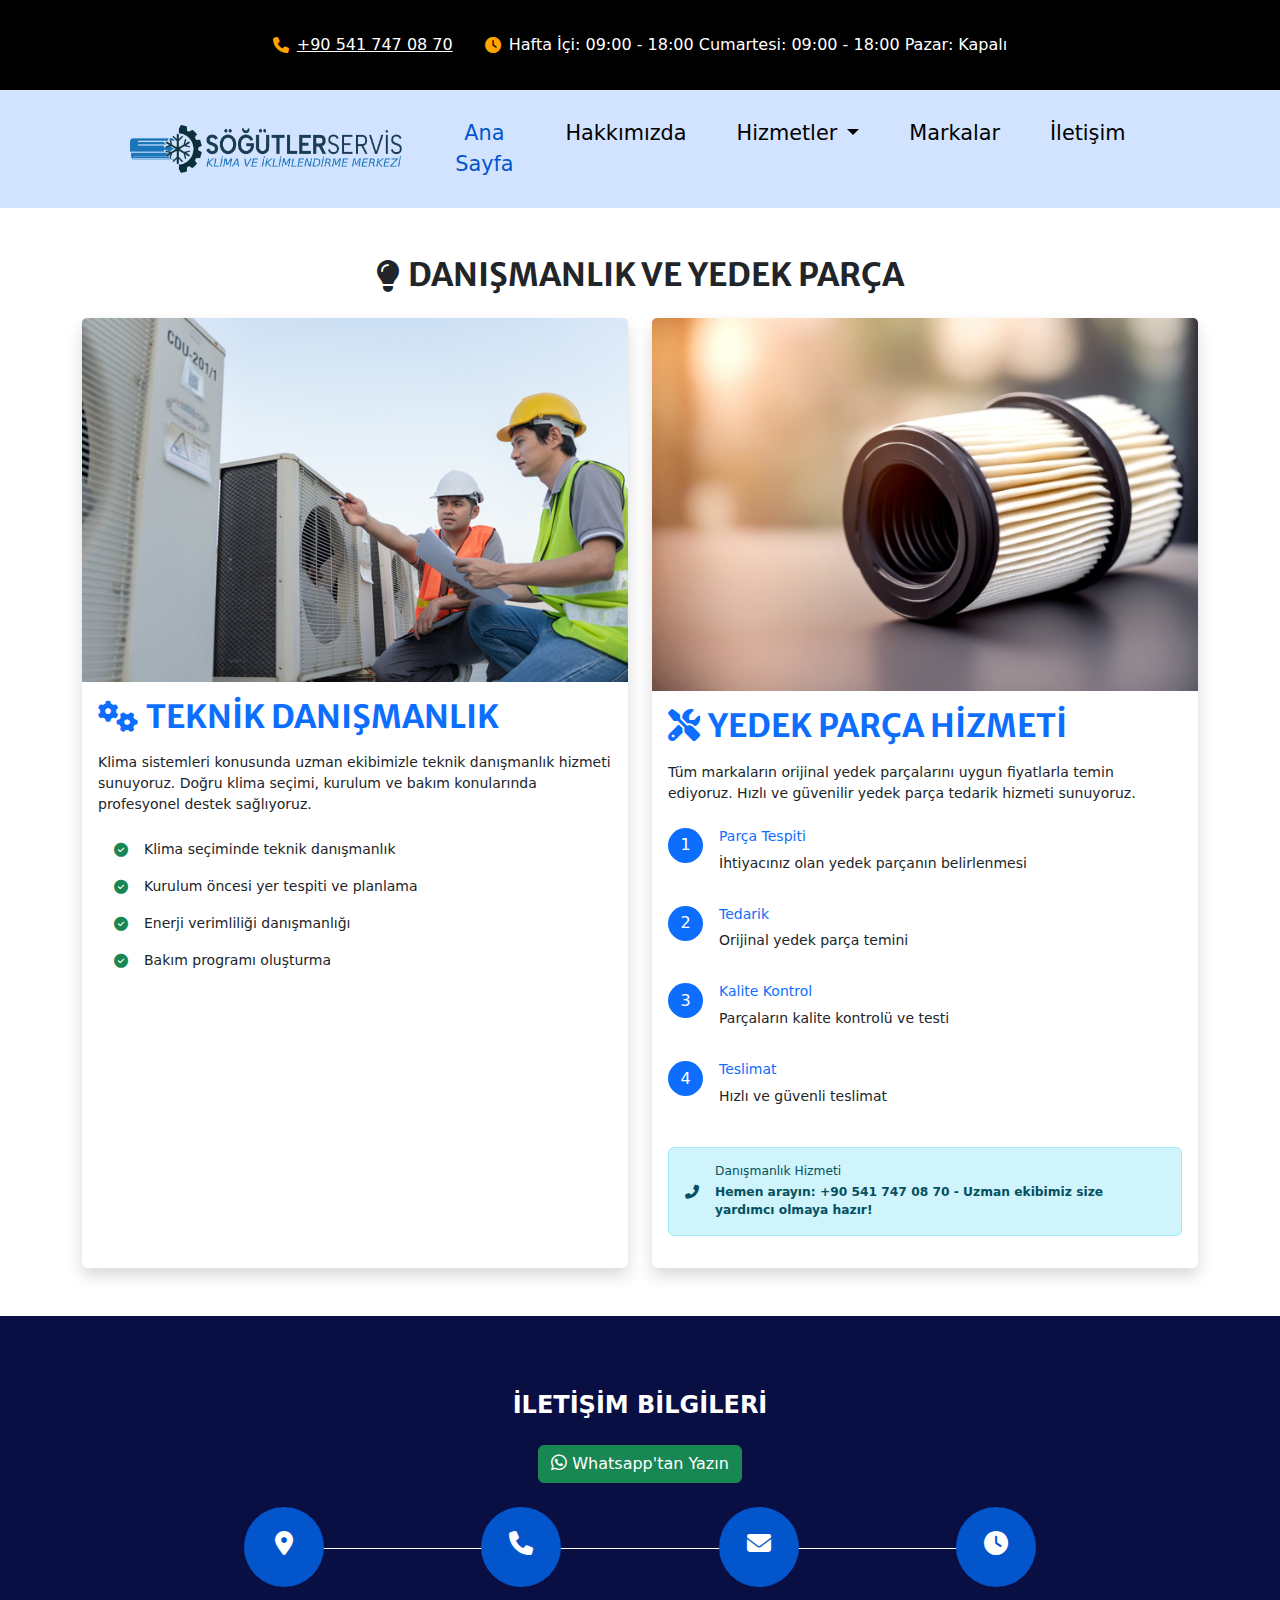
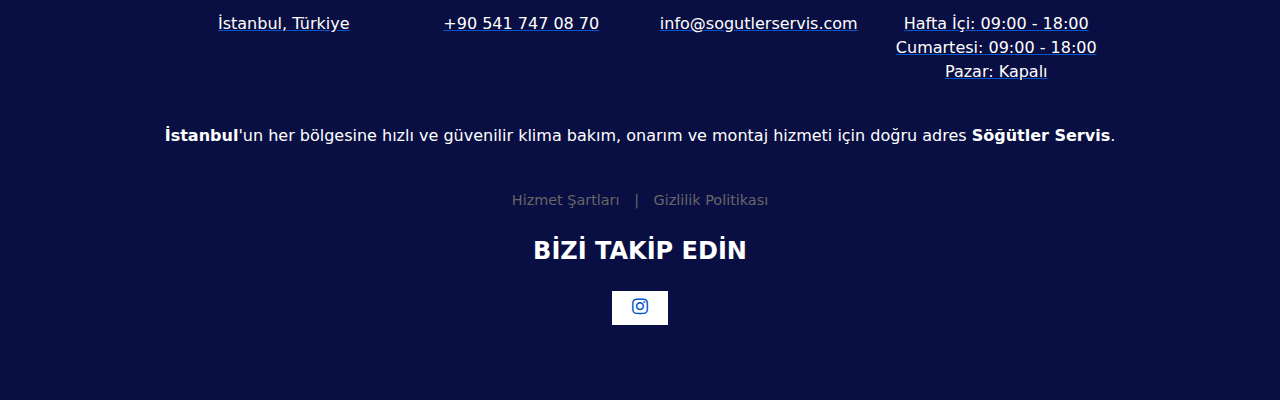
<file: danismanlik.html>
<!DOCTYPE html>
<html lang="tr">
<head>
    <!-- Basic -->
    <meta charset="utf-8" />
    <meta http-equiv="X-UA-Compatible" content="IE=edge" />
    <!-- Mobile Metas -->
    <meta name="viewport" content="width=device-width, initial-scale=1, shrink-to-fit=no" />
    <!-- Site Metas -->
    <meta name="keywords" content="istanbul klima danışmanlık, bahçelievler klima danışmanlık, klima seçimi, klima kullanımı, klima bakım danışmanlığı" />
    <meta name="description" content="İstanbul Bahçelievler'de klima seçimi, kullanımı ve bakımı konusunda uzman danışmanlık hizmeti. Profesyonel çözümler için bize ulaşın." />
    <meta name="author" content="Söğütler Klima" />

    <title>İstanbul Klima Danışmanlık | Bahçelievler Klima Uzmanı | Söğütler Klima</title>
    <link rel="icon" href="images/favicon.ico" type="image/x-icon">
    
    <!-- slider stylesheet -->
    <link rel="stylesheet" type="text/css" href="https://cdnjs.cloudflare.com/ajax/libs/OwlCarousel2/2.3.4/assets/owl.carousel.min.css" />
    <!-- bootstrap core css -->
    <link rel="stylesheet" type="text/css" href="../css/bootstrap.css" />
    <!-- font awesome style -->
    <link rel="stylesheet" type="text/css" href="../css/all.min.css" />

    <!-- Custom styles for this template -->
    <link href="../css/style.css" rel="stylesheet" />
    <!-- responsive style -->
    <link href="../css/responsive.css" rel="stylesheet" />
    <!-- Bootstrap 5 CSS -->
    <link href="https://cdn.jsdelivr.net/npm/bootstrap@5.3.0/dist/css/bootstrap.min.css" rel="stylesheet">
    <!-- Font Awesome -->
    <link rel="stylesheet" href="https://cdnjs.cloudflare.com/ajax/libs/font-awesome/6.4.0/css/all.min.css" />
</head>
<body>
    <div class="hero_area">
        <!-- header-nav section -->
        <div id="header-nav-placeholder"></div>
        <!-- end header-nav section -->
    </div>

    <!-- service section -->
    <div class="container my-5">
        <div class="heading_container heading_center">
            <h2 class="d-flex align-items-center justify-content-center">
                <i class="fas fa-lightbulb me-2"></i> Danışmanlık ve Yedek Parça
            </h2>
        </div>
        <div class="row g-4">
            <!-- Teknik Danışmanlık Card -->
            <div class="col-lg-6">
                <div class="card h-100 border-0 shadow">
                    <img src="../images/small-engineers-team-use-tablet-check-air-condition-systems-on-site-contractor-and-inspector-inspection-construc.jpg" class="card-img-top" alt="Teknik Danışmanlık">
                    <div class="card-body">
                        <h2 class="card-title text-primary mb-3 display-10 fw-bold">
                            <i class="fas fa-cogs me-2"></i>TEKNİK DANIŞMANLIK
                        </h2>
                        
                        <p class="card-text small">
                            Klima sistemleri konusunda uzman ekibimizle teknik danışmanlık hizmeti sunuyoruz. Doğru klima seçimi, kurulum ve bakım konularında profesyonel destek sağlıyoruz.
                        </p>
                        
                        <div class="list-group list-group-flush">
                            <div class="list-group-item d-flex align-items-center small">
                                <i class="fas fa-check-circle text-success me-3"></i>
                                <span>Klima seçiminde teknik danışmanlık</span>
                            </div>
                            <div class="list-group-item d-flex align-items-center small">
                                <i class="fas fa-check-circle text-success me-3"></i>
                                <span>Kurulum öncesi yer tespiti ve planlama</span>
                            </div>
                            <div class="list-group-item d-flex align-items-center small">
                                <i class="fas fa-check-circle text-success me-3"></i>
                                <span>Enerji verimliliği danışmanlığı</span>
                            </div>
                            <div class="list-group-item d-flex align-items-center small">
                                <i class="fas fa-check-circle text-success me-3"></i>
                                <span>Bakım programı oluşturma</span>
                            </div>
                        </div>
                    </div>
                </div>
            </div>

            <!-- Yedek Parça Hizmeti Card -->
            <div class="col-lg-6">
                <div class="card h-100 border-0 shadow">
                    <img src="../images/small-home-air-filter-replace-house-heater-conditioning-furnace-hand-maintenance-disposable.jpeg" class="card-img-top" alt="Yedek Parça">
                    <div class="card-body">
                        <h2 class="card-title text-primary mb-3 display-10 fw-bold">
                            <i class="fas fa-tools me-2"></i>YEDEK PARÇA HİZMETİ
                        </h2>
                        
                        <p class="card-text small">
                            Tüm markaların orijinal yedek parçalarını uygun fiyatlarla temin ediyoruz. Hızlı ve güvenilir yedek parça tedarik hizmeti sunuyoruz.
                        </p>
                        
                        <div class="timeline mt-4">
                            <!-- Timeline Item 1 -->
                            <div class="d-flex mb-3">
                                <div class="flex-shrink-0 bg-primary text-white rounded-circle d-flex align-items-center justify-content-center" style="width: 35px; height: 35px;">
                                    1
                                </div>
                                <div class="flex-grow-1 ms-3">
                                    <h5 class="mt-0 text-primary small">Parça Tespiti</h5>
                                    <p class="small">İhtiyacınız olan yedek parçanın belirlenmesi</p>
                                </div>
                            </div>
                            
                            <!-- Timeline Item 2 -->
                            <div class="d-flex mb-3">
                                <div class="flex-shrink-0 bg-primary text-white rounded-circle d-flex align-items-center justify-content-center" style="width: 35px; height: 35px;">
                                    2
                                </div>
                                <div class="flex-grow-1 ms-3">
                                    <h5 class="mt-0 text-primary small">Tedarik</h5>
                                    <p class="small">Orijinal yedek parça temini</p>
                                </div>
                            </div>
                            
                            <!-- Timeline Item 3 -->
                            <div class="d-flex mb-3">
                                <div class="flex-shrink-0 bg-primary text-white rounded-circle d-flex align-items-center justify-content-center" style="width: 35px; height: 35px;">
                                    3
                                </div>
                                <div class="flex-grow-1 ms-3">
                                    <h5 class="mt-0 text-primary small">Kalite Kontrol</h5>
                                    <p class="small">Parçaların kalite kontrolü ve testi</p>
                                </div>
                            </div>
                            
                            <!-- Timeline Item 4 -->
                            <div class="d-flex">
                                <div class="flex-shrink-0 bg-primary text-white rounded-circle d-flex align-items-center justify-content-center" style="width: 35px; height: 35px;">
                                    4
                                </div>
                                <div class="flex-grow-1 ms-3">
                                    <h5 class="mt-0 text-primary small">Teslimat</h5>
                                    <p class="small">Hızlı ve güvenli teslimat</p>
                                </div>
                            </div>
                        </div>
                        
                        <!-- Contact Box -->
                        <div class="alert alert-info mt-4 d-flex align-items-center small">
                            <i class="fas fa-phone-alt me-3"></i>
                            <div>
                                <h5 class="alert-heading mb-1 small">Danışmanlık Hizmeti</h5>
                                <p class="mb-0 fw-bold small">Hemen arayın: +90 541 747 08 70 - Uzman ekibimiz size yardımcı olmaya hazır!</p>
                            </div>
                        </div>
                    </div>
                </div>
            </div>
        </div>
    </div>

    <!-- Bootstrap 5 JS Bundle with Popper -->
    <script src="https://cdn.jsdelivr.net/npm/bootstrap@5.3.0/dist/js/bootstrap.bundle.min.js"></script>

    <!-- footer section -->
    <div id="footer-placeholder"></div>
    <!-- end footer section -->

    <script src="../js/jquery-3.4.1.min.js"></script>
    <script src="../js/bootstrap.js"></script>
    <script src="https://cdnjs.cloudflare.com/ajax/libs/OwlCarousel2/2.3.4/owl.carousel.min.js"></script>
    <script src="../js/custom.js"></script>
    <script>
        $(function(){
            $("#header-nav-placeholder").load("../includes/header-nav.html");
            $("#footer-placeholder").load("../includes/footer.html");
        });
    </script>
</body>
</html>
</file>
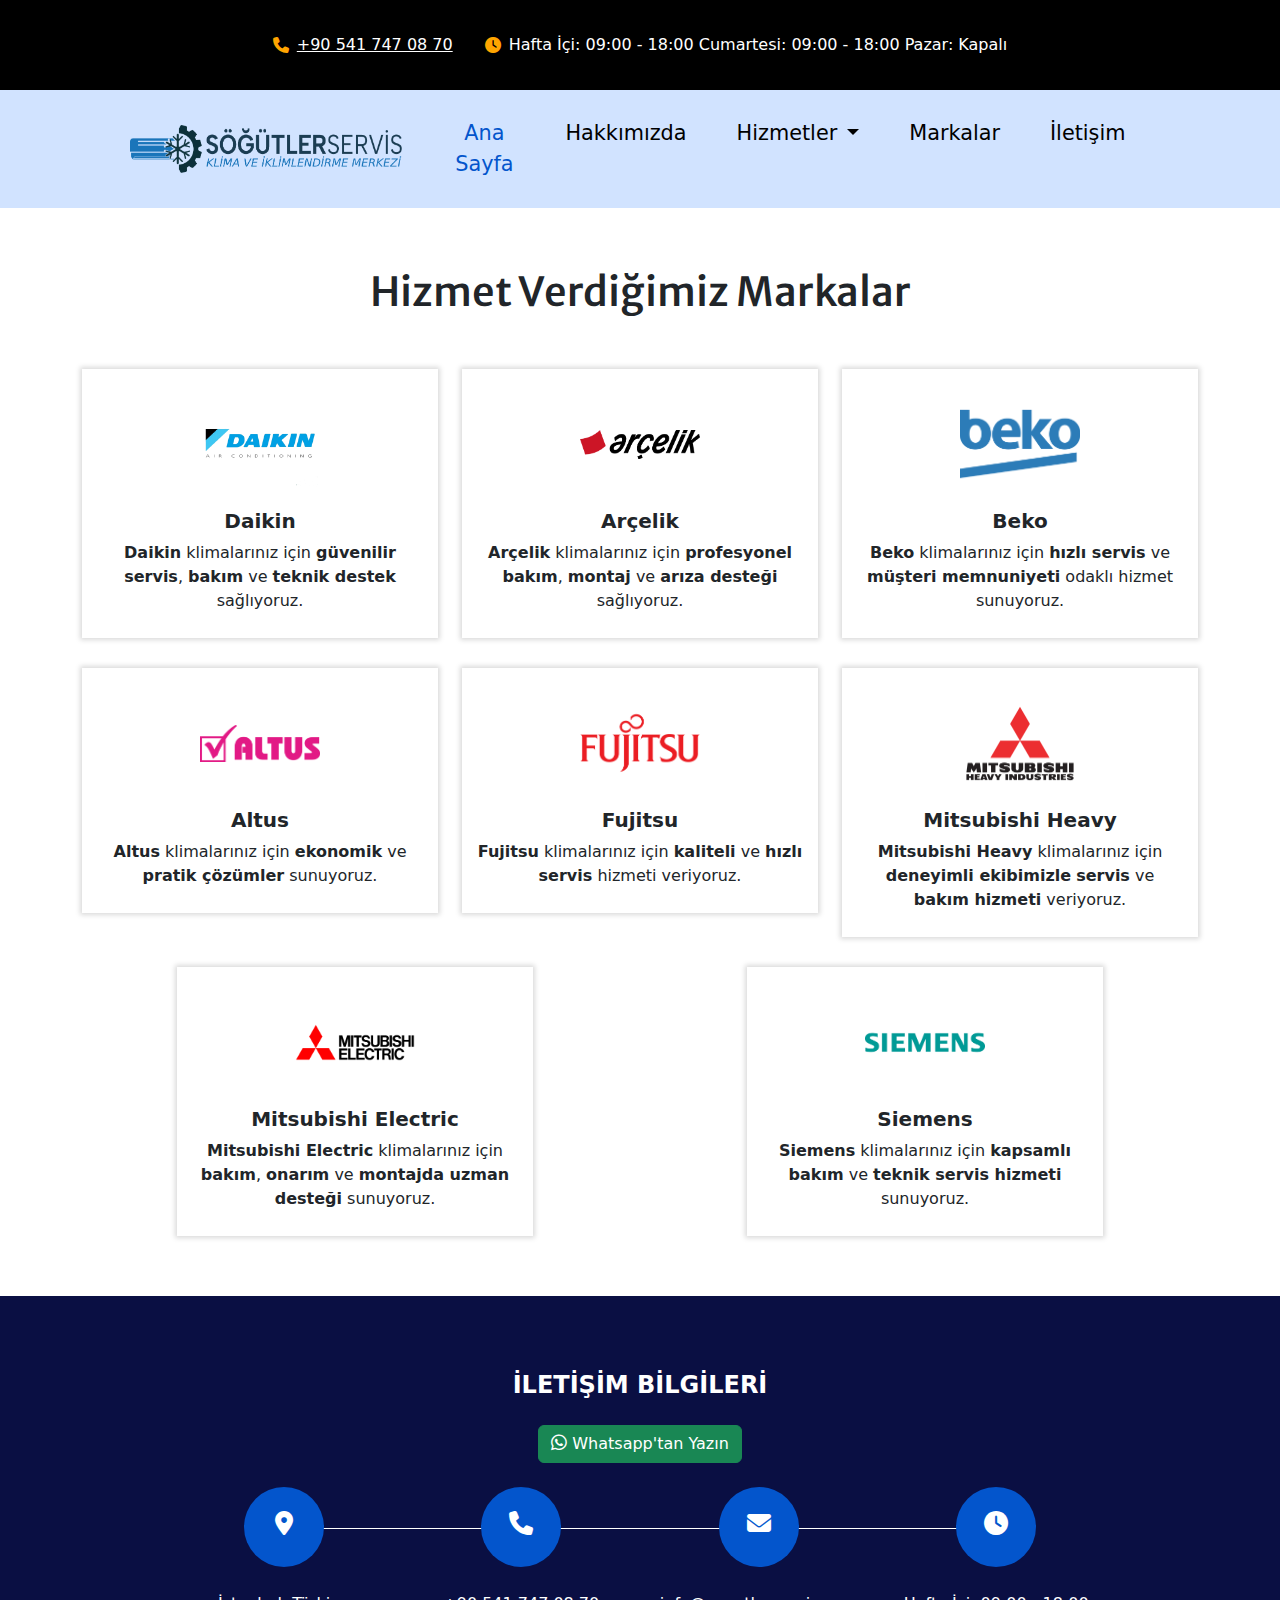
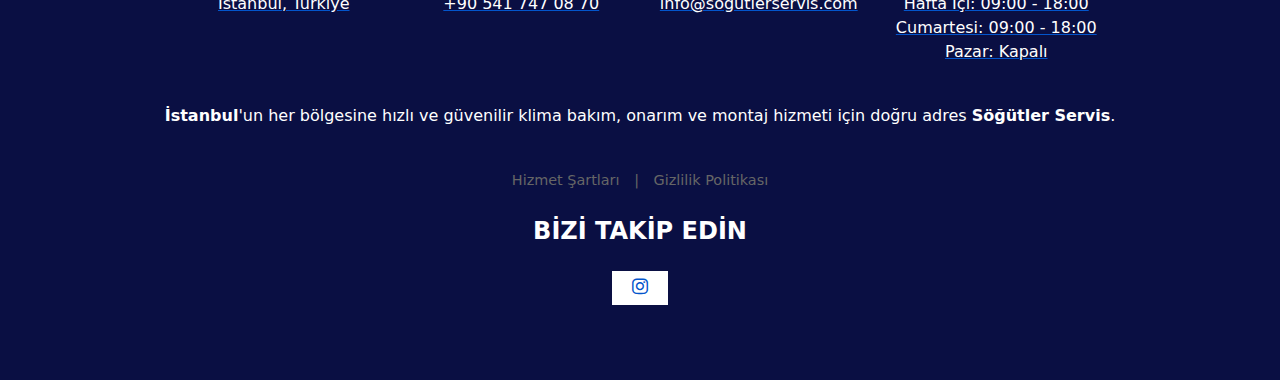
<file: markalar.html>
<!DOCTYPE html>
<html lang="tr">

<head>
  <!-- Basic -->
  <meta charset="utf-8" />
  <meta http-equiv="X-UA-Compatible" content="IE=edge" />
  <!-- Mobile Metas -->
  <meta name="viewport" content="width=device-width, initial-scale=1, shrink-to-fit=no" />
  <!-- Site Metas -->
  <meta name="keywords" content="istanbul klima servisi, istanbul klima tamir, klima bakım, klima montaj, klima arıza, klima servis, klima yedek parça" />
  <meta name="description" content="İstanbul'da Mitsubishi, Daikin, Fujitsu ve diğer markaların yetkili servisi. Tüm markalarda garantili servis hizmeti." />
  <meta name="author" content="Söğütler Servis" />

  <!-- Canonical URL -->
  <link rel="canonical" href="https://sogutlerservis.com/markalar.html" />

    <!-- Google tag (gtag.js) -->
    <script async src="https://www.googletagmanager.com/gtag/js?id=AW-17055278287"></script>
    <script>
      window.dataLayer = window.dataLayer || [];
      function gtag(){dataLayer.push(arguments);}
      gtag('js', new Date());
      gtag('config', 'AW-17055278287');
    </script>

  <title>İstanbul Klima Servis Markaları | İstanbul Klima Tamir | Söğütler Klima</title>
  <link rel="icon" href="favicon.ico" type="image/x-icon">

  <!-- slider stylesheet -->
  <link rel="stylesheet" type="text/css" href="https://cdnjs.cloudflare.com/ajax/libs/OwlCarousel2/2.3.4/assets/owl.carousel.min.css" />
  <!-- bootstrap core css -->
  <link rel="stylesheet" type="text/css" href="css/bootstrap.css" />
  <!-- font awesome style -->
  <link rel="stylesheet" type="text/css" href="css/all.min.css" />

  <!-- Custom styles for this template -->
  <link href="css/style.css" rel="stylesheet" />
  <!-- responsive style -->
  <link href="css/responsive.css" rel="stylesheet" />
  <link href="https://cdn.jsdelivr.net/npm/bootstrap@5.3.0/dist/css/bootstrap.min.css" rel="stylesheet">

</head>

<body>
  <div class="hero_area">
    <!-- header-nav section -->
    <div id="header-nav-placeholder"></div>
    <!-- end header-nav section -->
  </div>

  <!-- markalar section -->
  <section class="service_section layout_padding">
    <div class="container">
      <div class="heading_container heading_center">
        <h1>Hizmet Verdiğimiz Markalar</h1>
      </div>
      <div class="row">
        <div class="col-sm-6 col-md-4 mx-auto">
          <div class="box">
            <div style="height:100px; display:flex; align-items:center;">
              <img src="images/marka-daikin-logo.png" alt="Daikin Klima Sistemleri" style="height:auto;width:120px;" />
            </div>
            <div class="detail-box">
              <h5>
                Daikin
              </h5>
              <p>
                <strong>Daikin</strong> klimalarınız için <strong>güvenilir servis</strong>, <strong>bakım</strong> ve <strong>teknik destek</strong> sağlıyoruz.
              </p>
            </div>
          </div>
        </div>
        <div class="col-sm-6 col-md-4 mx-auto">
          <div class="box">
            <div style="height:100px; display:flex; align-items:center;">
              <img src="images/marka-arcelik-logo.png" alt="Arçelik Klima Sistemleri" style="height:auto;width:120px;" />
            </div>
            <div class="detail-box">
              <h5>
                Arçelik
              </h5>
              <p>
                <strong>Arçelik</strong> klimalarınız için <strong>profesyonel bakım</strong>, <strong>montaj</strong> ve <strong>arıza desteği</strong> sağlıyoruz.
              </p>
            </div>
          </div>
        </div>
        <div class="col-sm-6 col-md-4 mx-auto">
          <div class="box">
            <div style="height:100px; display:flex; align-items:center;">
              <img src="images/marka-beko-logo.png" alt="Beko Klima Sistemleri" style="height:auto;width:120px;" />
            </div>
            <div class="detail-box">
              <h5>
                Beko
              </h5>
              <p>
                <strong>Beko</strong> klimalarınız için <strong>hızlı servis</strong> ve <strong>müşteri memnuniyeti</strong> odaklı hizmet sunuyoruz.
              </p>
            </div>
          </div>
        </div>
        <div class="col-sm-6 col-md-4 mx-auto">
          <div class="box">
            <div style="height:100px; display:flex; align-items:center;">
              <img src="images/marka-altus-logo.png" alt="Altus Klima Sistemleri" style="height:auto;width:120px;" />
            </div>
            <div class="detail-box">
              <h5>
                Altus
              </h5>
              <p>
                <strong>Altus</strong> klimalarınız için <strong>ekonomik</strong> ve <strong>pratik çözümler</strong> sunuyoruz.
              </p>
            </div>
          </div>
        </div>
        <div class="col-sm-6 col-md-4 mx-auto">
          <div class="box">
            <div style="height:100px; display:flex; align-items:center;">
              <img src="images/marka-fujitsu-logo.png" alt="Fujitsu Klima Sistemleri" style="height:auto;width:120px;" />
            </div>
            <div class="detail-box">
              <h5>
                Fujitsu
              </h5>
              <p>
                <strong>Fujitsu</strong> klimalarınız için <strong>kaliteli</strong> ve <strong>hızlı servis</strong> hizmeti veriyoruz.
              </p>
            </div>
          </div>
        </div>
        <div class="col-sm-6 col-md-4 mx-auto">
          <div class="box">
            <div style="height:100px; display:flex; align-items:center;">
              <img src="images/marka-Mitsubishi_Heavy_logo.png" alt="Mitsubishi Heavy Klima Sistemleri" style="height:auto;width:120px;" />
            </div>
            <div class="detail-box">
              <h5>
                Mitsubishi Heavy
              </h5>
              <p>
                <strong>Mitsubishi Heavy</strong> klimalarınız için <strong>deneyimli ekibimizle</strong> <strong>servis</strong> ve <strong>bakım hizmeti</strong> veriyoruz.
              </p>
            </div>
          </div>
        </div>
        <div class="col-sm-6 col-md-4 mx-auto">
          <div class="box">
            <div style="height:100px; display:flex; align-items:center;">
              <img src="images/marka-Mitsubishi_Electric_logo.png" alt="Mitsubishi Electric Klima Sistemleri" style="height:auto;width:120px;" />
            </div>
            <div class="detail-box">
              <h5>
                Mitsubishi Electric
              </h5>
              <p>
                <strong>Mitsubishi Electric</strong> klimalarınız için <strong>bakım</strong>, <strong>onarım</strong> ve <strong>montajda uzman desteği</strong> sunuyoruz.
              </p>
            </div>
          </div>
        </div>
        <div class="col-sm-6 col-md-4 mx-auto">
          <div class="box">
            <div style="height:100px; display:flex; align-items:center;">
              <img src="images/marka-siemens-logo.png" alt="Siemens Klima Sistemleri" style="height:auto;width:120px;" />
            </div>
            <div class="detail-box">
              <h5>
                Siemens
              </h5>
              <p>
                <strong>Siemens</strong> klimalarınız için <strong>kapsamlı bakım</strong> ve <strong>teknik servis hizmeti</strong> sunuyoruz.
              </p>
            </div>
          </div>
        </div>
      </div>
    </div>
  </section>
  <!-- end markalar section -->

  <!-- footer section -->
  <div id="footer-placeholder"></div>
  <!-- end footer section -->

  <script src="js/jquery-3.4.1.min.js"></script>
  <script src="js/bootstrap.js"></script>
  <script src="https://cdnjs.cloudflare.com/ajax/libs/OwlCarousel2/2.3.4/owl.carousel.min.js">
  </script>
  <script src="js/custom.js"></script>

  <script>
    $(function(){
      $("#header-nav-placeholder").load("includes/header-nav.html");
      $("#footer-placeholder").load("includes/footer.html");
    });
  </script>

</body>

</html>
</file>
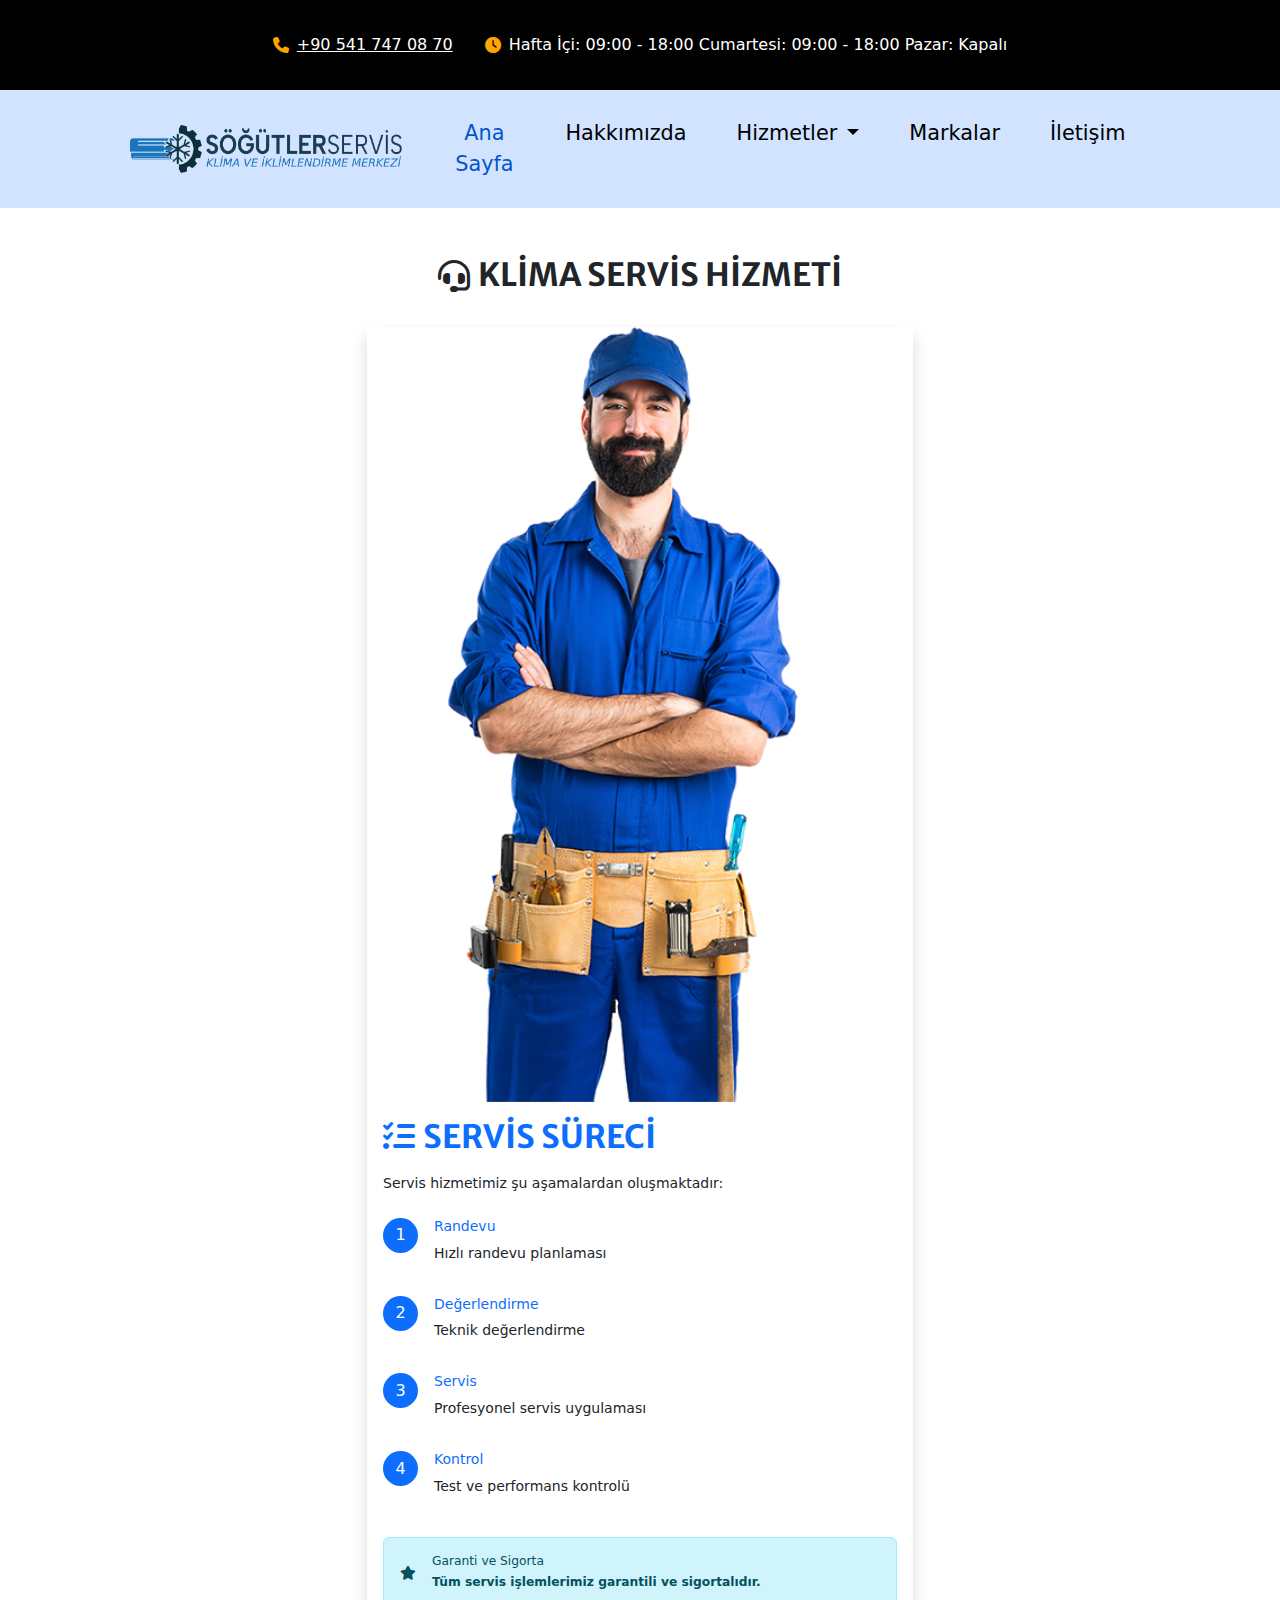
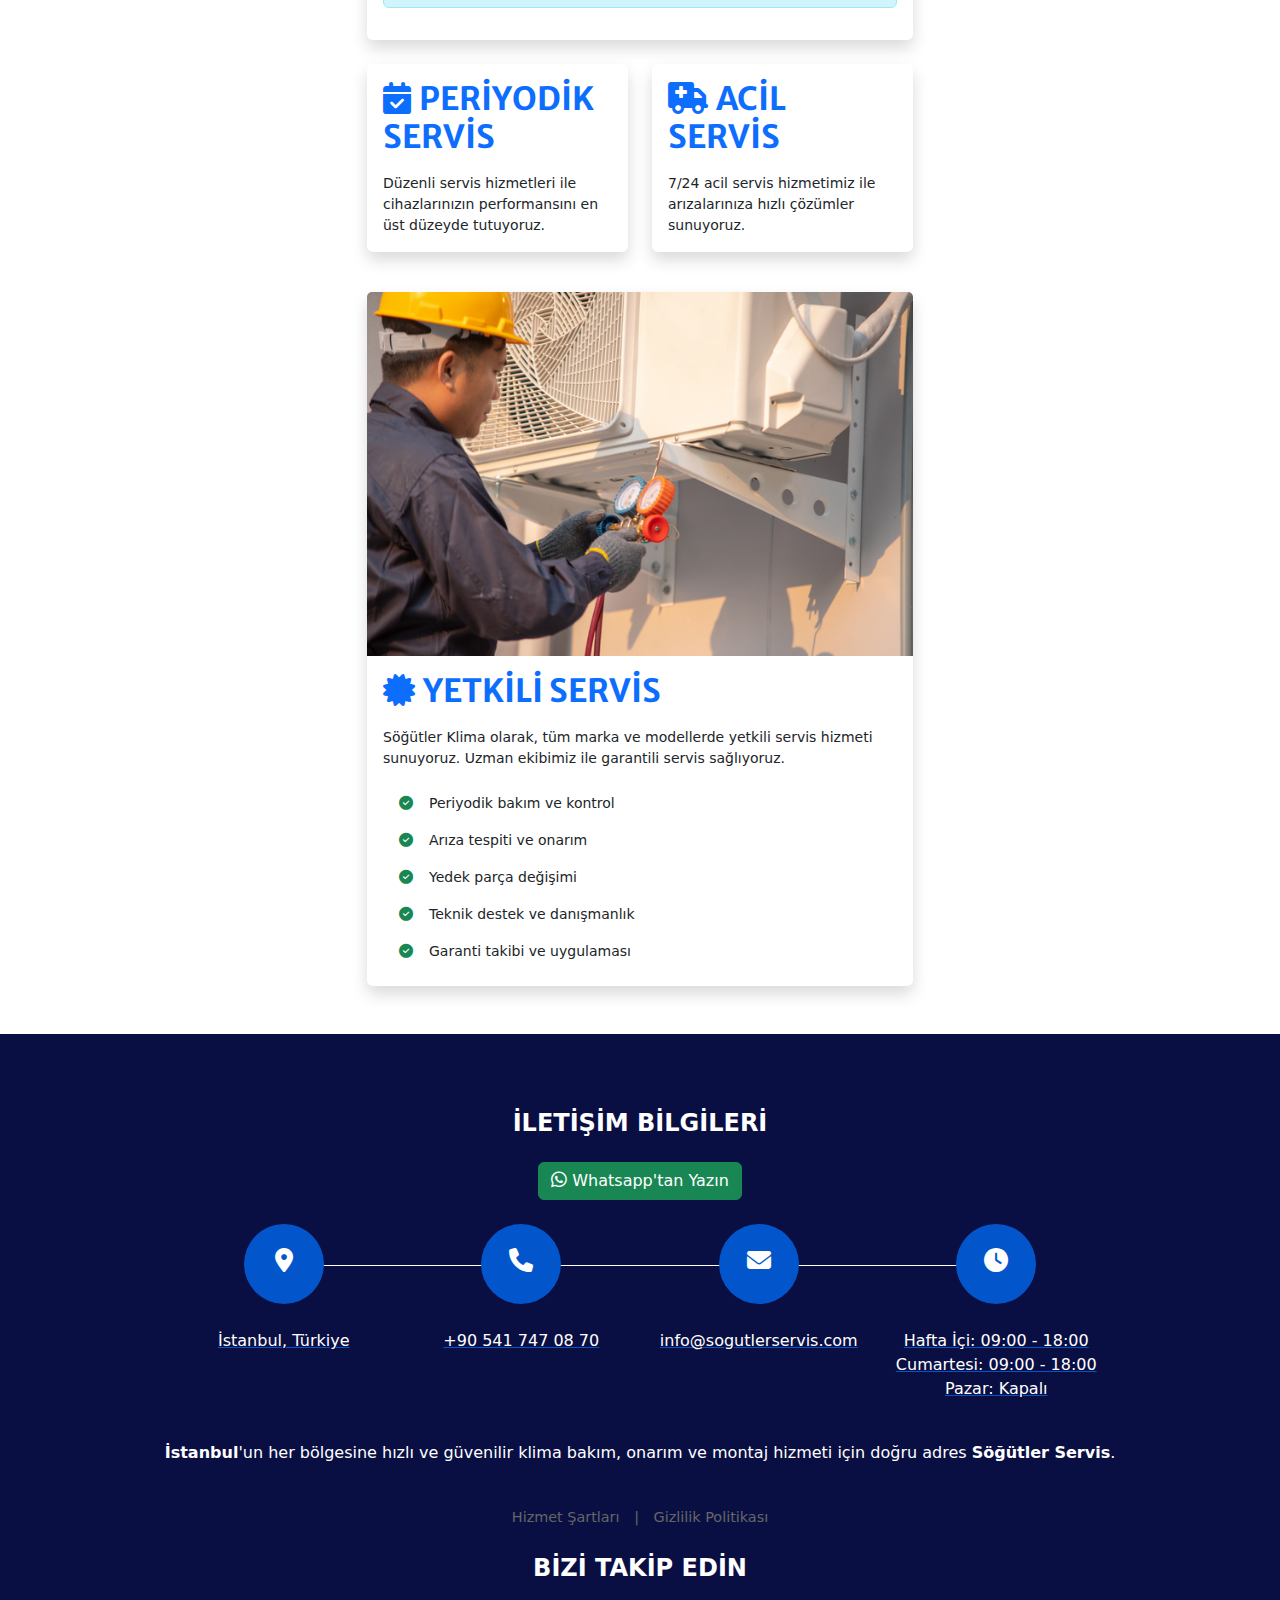
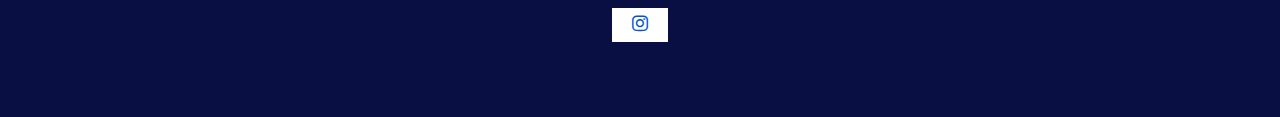
<file: servis.html>
<!DOCTYPE html>
<html lang="tr">

<head>
  <!-- Basic -->
  <meta charset="utf-8" />
  <meta http-equiv="X-UA-Compatible" content="IE=edge" />
  <!-- Mobile Metas -->
  <meta name="viewport" content="width=device-width, initial-scale=1, shrink-to-fit=no" />
  <!-- Site Metas -->
  <meta name="keywords" content="istanbul klima servisi, bahçelievler klima servisi, klima yetkili servis, klima teknik servis, klima servis hizmeti" />
  <meta name="description" content="İstanbul Bahçelievler'de yetkili klima servis hizmeti. Tüm marka ve modellerde garantili ve güvenilir servis hizmeti." />
  <meta name="author" content="Söğütler Klima" />

  <title>İstanbul Klima Yetkili Servis | Bahçelievler Klima Servisi | Söğütler Klima</title>
  <link rel="icon" href="images/favicon.ico" type="image/x-icon">
  
  <!-- slider stylesheet -->
  <link rel="stylesheet" type="text/css" href="https://cdnjs.cloudflare.com/ajax/libs/OwlCarousel2/2.3.4/assets/owl.carousel.min.css" />
  <!-- bootstrap core css -->
  <link rel="stylesheet" type="text/css" href="css/bootstrap.css" />
  <!-- font awesome style -->
  <link rel="stylesheet" type="text/css" href="css/all.min.css" />

  <!-- Custom styles for this template -->
  <link href="css/style.css" rel="stylesheet" />
  <!-- responsive style -->
  <link href="css/responsive.css" rel="stylesheet" />
  <!-- Bootstrap 5 CSS -->
  <link href="https://cdn.jsdelivr.net/npm/bootstrap@5.3.0/dist/css/bootstrap.min.css" rel="stylesheet">
  <!-- Font Awesome -->
  <link rel="stylesheet" href="https://cdnjs.cloudflare.com/ajax/libs/font-awesome/6.4.0/css/all.min.css" />

</head>

<body>
  <div class="hero_area">
            <!-- header-nav section -->
            <div id="header-nav-placeholder"></div>
            <!-- end header-nav section -->
  </div>

  <!-- service section -->
  <div class="container my-5">
    <div class="row justify-content-center">
        <div class="col-md-6">
            <div class="heading_container heading_center mb-4">
                <h2 class="d-flex align-items-center justify-content-center">
                    <i class="fas fa-headset me-2"></i> Klima Servis Hizmeti
                </h2>
            </div>

            <div class="row g-4">
              <div class="col-12">
                <div class="card h-100 border-0 shadow">
                    <img src="/images/slider-img.png" class="card-img-top" alt="Servis Süreci">
                    <div class="card-body">
                        <h2 class="card-title text-primary mb-3 display-10 fw-bold">
                            <i class="fas fa-tasks me-2"></i>SERVİS SÜRECİ
                        </h2>

                        <p class="card-text small">
                            Servis hizmetimiz şu aşamalardan oluşmaktadır:
                        </p>

                        <div class="timeline mt-4">
                            <div class="d-flex mb-3">
                                <div class="flex-shrink-0 bg-primary text-white rounded-circle d-flex align-items-center justify-content-center" style="width: 35px; height: 35px;">
                                    1
                                </div>
                                <div class="flex-grow-1 ms-3">
                                    <h5 class="mt-0 text-primary small">Randevu</h5>
                                    <p class="small">Hızlı randevu planlaması</p>
                                </div>
                            </div>

                            <div class="d-flex mb-3">
                                <div class="flex-shrink-0 bg-primary text-white rounded-circle d-flex align-items-center justify-content-center" style="width: 35px; height: 35px;">
                                    2
                                </div>
                                <div class="flex-grow-1 ms-3">
                                    <h5 class="mt-0 text-primary small">Değerlendirme</h5>
                                    <p class="small">Teknik değerlendirme</p>
                                </div>
                            </div>

                            <div class="d-flex mb-3">
                                <div class="flex-shrink-0 bg-primary text-white rounded-circle d-flex align-items-center justify-content-center" style="width: 35px; height: 35px;">
                                    3
                                </div>
                                <div class="flex-grow-1 ms-3">
                                    <h5 class="mt-0 text-primary small">Servis</h5>
                                    <p class="small">Profesyonel servis uygulaması</p>
                                </div>
                            </div>

                            <div class="d-flex">
                                <div class="flex-shrink-0 bg-primary text-white rounded-circle d-flex align-items-center justify-content-center" style="width: 35px; height: 35px;">
                                    4
                                </div>
                                <div class="flex-grow-1 ms-3">
                                    <h5 class="mt-0 text-primary small">Kontrol</h5>
                                    <p class="small">Test ve performans kontrolü</p>
                                </div>
                            </div>
                        </div>

                        <div class="alert alert-info mt-4 d-flex align-items-center small">
                            <i class="fas fa-star me-3"></i>
                            <div>
                                <h5 class="alert-heading mb-1 small">Garanti ve Sigorta</h5>
                                <p class="mb-0 fw-bold small">Tüm servis işlemlerimiz garantili ve sigortalıdır.</p>
                            </div>
                        </div>
                    </div>
                </div>
              </div>

              <div class="col-12">
                  <div class="row g-4">
                      <div class="col-sm-6 mb-3">
                          <div class="card h-100 border-0 shadow">
                              <div class="card-body">
                                  <h2 class="card-title text-primary mb-3 display-10 fw-bold">
                                      <i class="fas fa-calendar-check me-2"></i>PERİYODİK SERVİS
                                  </h2>
                                  <p class="card-text small">
                                      Düzenli servis hizmetleri ile cihazlarınızın performansını en üst düzeyde tutuyoruz.
                                  </p>
                              </div>
                          </div>
                      </div>

                      <div class="col-sm-6 mb-3">
                          <div class="card h-100 border-0 shadow">
                              <div class="card-body">
                                  <h2 class="card-title text-primary mb-3 display-10 fw-bold">
                                      <i class="fas fa-ambulance me-2"></i>ACİL SERVİS
                                  </h2>
                                  <p class="card-text small">
                                      7/24 acil servis hizmetimiz ile arızalarınıza hızlı çözümler sunuyoruz.
                                  </p>
                              </div>
                          </div>
                      </div>
                  </div>
              </div>

              <div class="col-12">
                <div class="card h-100 border-0 shadow">
                    <img src="/images/small-technician-are-checking-outdoor-air-conditioner-unit-measuring-equipment-for-filling-air-conditioners.jpg" class="card-img-top" alt="Klima Servis Hizmeti">
                    <div class="card-body">
                        <h2 class="card-title text-primary mb-3 display-10 fw-bold">
                            <i class="fas fa-certificate me-2"></i>YETKİLİ SERVİS
                        </h2>
                        <p class="card-text small">
                            Söğütler Klima olarak, tüm marka ve modellerde yetkili servis hizmeti sunuyoruz. Uzman ekibimiz ile garantili servis sağlıyoruz.
                        </p>
                        <div class="list-group list-group-flush">
                            <div class="list-group-item d-flex align-items-center small">
                                <i class="fas fa-check-circle text-success me-3"></i>
                                <span>Periyodik bakım ve kontrol</span>
                            </div>
                            <div class="list-group-item d-flex align-items-center small">
                                <i class="fas fa-check-circle text-success me-3"></i>
                                <span>Arıza tespiti ve onarım</span>
                            </div>
                            <div class="list-group-item d-flex align-items-center small">
                                <i class="fas fa-check-circle text-success me-3"></i>
                                <span>Yedek parça değişimi</span>
                            </div>
                            <div class="list-group-item d-flex align-items-center small">
                                <i class="fas fa-check-circle text-success me-3"></i>
                                <span>Teknik destek ve danışmanlık</span>
                            </div>
                            <div class="list-group-item d-flex align-items-center small">
                                <i class="fas fa-check-circle text-success me-3"></i>
                                <span>Garanti takibi ve uygulaması</span>
                            </div>
                        </div>
                    </div>
                </div>
              </div>
            </div>
        </div>
    </div>
  </div>
  <!-- end service section -->


  <!-- footer section -->
  <div id="footer-placeholder"></div>
  <!-- end footer section -->

  <script src="/js/jquery-3.4.1.min.js"></script>
  <script src="/js/bootstrap.js"></script>
  <script src="https://cdnjs.cloudflare.com/ajax/libs/OwlCarousel2/2.3.4/owl.carousel.min.js"></script>
  <!-- Bootstrap 5 JS Bundle with Popper -->
  <script src="https://cdn.jsdelivr.net/npm/bootstrap@5.3.0/dist/js/bootstrap.bundle.min.js"></script>

  <script src="/js/custom.js"></script>
  <script>
    $(function(){
      $("#header-nav-placeholder").load("includes/header-nav.html");
      $("#footer-placeholder").load("includes/footer.html");
    });
  </script>
</body>

</html>
</file>
<file: css/style.css>
@import url("https://fonts.googleapis.com/css2?family=Lato:wght@400;700&family=Merriweather+Sans:wght@400;700&display=swap");
body {
  font-family: 'Lato', sans-serif;
  color: #040000;
}

.layout_padding {
  padding-top: 60px;
  padding-bottom: 60px;
}

.layout_padding2 {
  padding: 45px 0;
}

.layout_padding2-top {
  padding-top: 45px;
}

.layout_padding2-bottom {
  padding-bottom: 45px;
}

.layout_padding-top {
  padding-top: 120px;
}

.layout_padding-bottom {
  padding-bottom: 120px;
}

.heading_container {
  display: -webkit-box;
  display: -ms-flexbox;
  display: flex;
  -webkit-box-orient: vertical;
  -webkit-box-direction: normal;
      -ms-flex-direction: column;
          flex-direction: column;
  -webkit-box-align: start;
      -ms-flex-align: start;
          align-items: flex-start;
}

.heading_container h2 {
  font-weight: bold;
  display: -webkit-box;
  display: -ms-flexbox;
  display: flex;
  -webkit-box-align: center;
      -ms-flex-align: center;
          align-items: center;
  text-transform: uppercase;
  font-family: 'Merriweather Sans', sans-serif;
}

.heading_container p {
  margin-bottom: 0;
}

.heading_container.heading_center {
  -webkit-box-align: center;
      -ms-flex-align: center;
          align-items: center;
  text-align: center;
}

h1,
h2 {
  font-family: 'Merriweather Sans', sans-serif;
}

a,
a:hover,
a:focus {
  text-decoration: none;
}

/*header section*/
.hero_area {
  position: relative;
  background-color: #d1e3ff;
}

.header_section .container-fluid {
  padding-right: 25px;
  padding-left: 25px;
}

.header_section .header_top {
  padding: 15px 0;
  background-color: #000000;
}

.header_section .header_top .contact_nav {
  display: flex;
  justify-content: center;
  padding: 10px 0;
}

.header_section .header_top .contact_nav a {
  color: #ffffff;
}

.header_section .header_top .contact_nav a i {
  color: #ff8a1d;
}

.header_section .header_bottom {
  padding: 10px 0;
}

.navbar-brand {
  padding: 0;
  margin: 0;
  color: #000000;
  font-weight: bold;
  font-size: 24px;
  font-weight: bold;
}

.navbar-brand span {
  color: #0355cc;
  text-transform: uppercase;
}

.custom_nav-container {
  padding: 0;
}

.custom_nav-container .navbar-nav {
  margin-left: auto;
}

.custom_nav-container .navbar-nav .nav-item .nav-link {
  padding: 10px 25px;
  color: #000000;
  text-align: center;
}

.custom_nav-container .navbar-nav .nav-item:hover .nav-link, .custom_nav-container .navbar-nav .nav-item.active .nav-link {
  color: #0355cc;
}

.custom_nav-container .form-inline .nav_search-btn {
  width: 35px;
  height: 35px;
  padding: 0;
  border: none;
  color: #000000;
}

.custom_nav-container .form-inline .nav_search-btn:hover {
  color: #0355cc;
}

.custom_nav-container .navbar-toggler {
  outline: none;
}

.custom_nav-container .navbar-toggler {
  padding: 0;
  width: 37px;
  height: 42px;
  -webkit-transition: all .3s;
  transition: all .3s;
}

.custom_nav-container .navbar-toggler span {
  display: block;
  width: 35px;
  height: 4px;
  background-color: #000000;
  margin: 7px 0;
  -webkit-transition: all 0.3s;
  transition: all 0.3s;
  position: relative;
  border-radius: 5px;
  -webkit-transition: all .3s;
  transition: all .3s;
}

.custom_nav-container .navbar-toggler span::before, .custom_nav-container .navbar-toggler span::after {
  content: "";
  position: absolute;
  left: 0;
  height: 100%;
  width: 100%;
  background-color: #000000;
  top: -10px;
  border-radius: 5px;
  -webkit-transition: all .3s;
  transition: all .3s;
}

.custom_nav-container .navbar-toggler span::after {
  top: 10px;
}

.custom_nav-container .navbar-toggler[aria-expanded="true"] {
  -webkit-transform: rotate(360deg);
          transform: rotate(360deg);
}

.custom_nav-container .navbar-toggler[aria-expanded="true"] span {
  -webkit-transform: rotate(45deg);
          transform: rotate(45deg);
}

.custom_nav-container .navbar-toggler[aria-expanded="true"] span::before, .custom_nav-container .navbar-toggler[aria-expanded="true"] span::after {
  -webkit-transform: rotate(90deg);
          transform: rotate(90deg);
  top: 0;
}

.custom_nav-container .navbar-toggler[aria-expanded="true"] .s-1 {
  -webkit-transform: rotate(45deg);
          transform: rotate(45deg);
  margin: 0;
  margin-bottom: -4px;
}

.custom_nav-container .navbar-toggler[aria-expanded="true"] .s-2 {
  display: none;
}

.custom_nav-container .navbar-toggler[aria-expanded="true"] .s-3 {
  -webkit-transform: rotate(-45deg);
          transform: rotate(-45deg);
  margin: 0;
  margin-top: -4px;
}

.custom_nav-container .navbar-toggler[aria-expanded="false"] .s-1,
.custom_nav-container .navbar-toggler[aria-expanded="false"] .s-2,
.custom_nav-container .navbar-toggler[aria-expanded="false"] .s-3 {
  -webkit-transform: none;
          transform: none;
}

.quote_btn-container {
  display: -webkit-box;
  display: -ms-flexbox;
  display: flex;
  -webkit-box-align: center;
      -ms-flex-align: center;
          align-items: center;
}

.quote_btn-container a {
  color: #ffffff;
  margin-right: 25px;
  text-transform: uppercase;
}

.quote_btn-container a span {
  margin-left: 5px;
}

.quote_btn-container a:hover {
  color: #ff8a1d;
}

/*end header section*/
/* slider section */
.slider_section {
  -webkit-box-flex: 1;
      -ms-flex: 1;
          flex: 1;
  display: -webkit-box;
  display: -ms-flexbox;
  display: flex;
  -webkit-box-align: center;
      -ms-flex-align: center;
          align-items: center;
  background-size: cover;
  background-position: bottom;
}

.slider_section .row {
  -webkit-box-align: center;
      -ms-flex-align: center;
          align-items: center;
}

.slider_section #customCarousel1 {
  width: 100%;
  position: unset;
}

.slider_section .detail-box {
  padding-bottom: 90px;
}

.slider_section .detail-box h1 {
  font-weight: bold;
  margin-bottom: 25px;
  color: #0355cc;
}

.slider_section .detail-box p {
  color: #444;
  font-size: 15px;
}

.slider_section .detail-box a {
  display: inline-block;
  font-family: 'Merriweather Sans', sans-serif;
  text-transform: uppercase;
  padding: 10px 45px;
  background-color: #ff8a1d;
  border: 1px solid #ff8a1d;
  border-radius: 5px;
  color: #ffffff;
  margin-top: 15px;
}

.slider_section .detail-box a:hover {
  background-color: transparent;
  color: #ff8a1d;
}

.slider_section .img-box img {
  width: 100%;
}

.feature_section {
  -webkit-transform: translateY(-50%);
          transform: translateY(-50%);
}

.feature_section .feature_container {
  display: -webkit-box;
  display: -ms-flexbox;
  display: flex;
}

.feature_section .feature_container .box {
  -webkit-box-flex: 1;
      -ms-flex: 1;
          flex: 1;
  display: -webkit-box;
  display: -ms-flexbox;
  display: flex;
  -webkit-box-orient: vertical;
  -webkit-box-direction: normal;
      -ms-flex-direction: column;
          flex-direction: column;
  -webkit-box-align: center;
      -ms-flex-align: center;
          align-items: center;
  text-align: center;
  margin: 0 10px;
  padding: 45px 15px;
  background-color: #ffffff;
  color: #555089;
  -webkit-transition: all 0.3s;
  transition: all 0.3s;
  -webkit-box-shadow: 0 0 15px 0 rgba(0, 0, 0, 0.2);
          box-shadow: 0 0 15px 0 rgba(0, 0, 0, 0.2);
}

.feature_section .feature_container .box .img-box {
  width: 90px;
  height: 90px;
}

.feature_section .feature_container .box .img-box svg {
  width: 100%;
  height: auto;
  max-height: 100%;
  fill: #726dae;
  -webkit-transition: all 0.3s;
  transition: all 0.3s;
}

.feature_section .feature_container .box .img-box svg path {
  fill: #726dae;
}

.feature_section .feature_container .box .name {
  margin-top: 20px;
  text-transform: uppercase;
  font-family: 'Merriweather Sans', sans-serif;
  margin-bottom: 0;
}

.feature_section .feature_container .box:hover, .feature_section .feature_container .box.active {
  background-color: #ff8a1d;
  color: #ffffff;
}

.feature_section .feature_container .box:hover .img-box svg, .feature_section .feature_container .box.active .img-box svg {
  fill: #ffffff;
}

.feature_section .feature_container .box:hover .img-box svg path, .feature_section .feature_container .box.active .img-box svg path {
  fill: #ffffff;
}

.about_section .row {
  -webkit-box-align: center;
      -ms-flex-align: center;
          align-items: center;
}

.about_section .detail-box h2 {
  text-transform: uppercase;
  font-weight: bold;
}

.about_section .detail-box p {
  margin-top: 10px;
}

.about_section .detail-box a {
  margin-top: 15px;
  display: inline-block;
  font-family: 'Merriweather Sans', sans-serif;
  text-transform: uppercase;
  padding: 10px 45px;
  background-color: #0355cc;
  border: 1px solid #0355cc;
  border-radius: 2px;
  color: #ffffff;
}

.about_section .detail-box a:hover {
  background-color: transparent;
  color: #0355cc;
}

.about_section .img-box img {
  width: 100%;
}

.professional_section {
  background-color: #d1e3ff;
}

.professional_section .row {
  -webkit-box-align: center;
      -ms-flex-align: center;
          align-items: center;
}

.professional_section .img-box img {
  width: 100%;
}

.professional_section .detail-box h2 {
  text-transform: uppercase;
  font-weight: bold;
  color: #0355cc;
}

.professional_section .detail-box p {
  margin-top: 20px;
}

.professional_section .detail-box a {
  margin-top: 25px;
  display: inline-block;
  font-family: 'Merriweather Sans', sans-serif;
  text-transform: uppercase;
  padding: 10px 45px;
  background-color: #ff8a1d;
  border: 1px solid #ff8a1d;
  border-radius: 2px;
  color: #ffffff;
}

.professional_section .detail-box a:hover {
  background-color: transparent;
  color: #ff8a1d;
}

.service_section {
  position: relative;
}

.service_section .box {
  margin-top: 30px;
  text-align: center;
  box-shadow: 0 0 5px 2px rgba(0, 0, 0, 0.15);
  padding: 25px 15px;
  transition: all 0.3s;
  display: flex;
  flex-direction: column;
  align-items: center;
  cursor: pointer;
}

.service_section .box .img-box {
  width: 80px;
  height: 80px;
  display: flex;
  justify-content: center;
  align-items: center;
  margin-bottom: 15px;
}

.service_section .box .img-box i {
  color: #0355cc;
  transition: all 0.3s;
}

.service_section .box .img-box img {
  max-height: 100%;
  max-width: 100%;
  -webkit-transition: all .3s;
  transition: all .3s;
}

.service_section .box .detail-box {
  margin-top: 15px;
}

.service_section .box .detail-box h5 {
  font-weight: bold;
}

.service_section .box .detail-box p {
  margin: 0;
}

.service_section .box:hover {
  background-color: #ff8a1d;
  color: #ffffff;
}

.service_section .box:hover .img-box i {
  color: #ffffff;
  transform: scale(1.1);
}

.service_section .btn-box {
  display: -webkit-box;
  display: -ms-flexbox;
  display: flex;
  -webkit-box-pack: center;
      -ms-flex-pack: center;
          justify-content: center;
  margin-top: 45px;
}

.service_section .btn-box a {
  display: inline-block;
  font-family: 'Merriweather Sans', sans-serif;
  text-transform: uppercase;
  padding: 10px 45px;
  background-color: #0355cc;
  border: 1px solid #0355cc;
  border-radius: 0;
  color: #ffffff;
}

.service_section .btn-box a:hover {
  background-color: transparent;
  color: #0355cc;
}

.client_section .heading_container {
  -webkit-box-align: center;
      -ms-flex-align: center;
          align-items: center;
  text-align: center;
}

.client_section .box {
  margin: 15px;
  -webkit-box-shadow: 0 0 10px 0 rgba(0, 0, 0, 0.2);
          box-shadow: 0 0 10px 0 rgba(0, 0, 0, 0.2);
  padding: 25px;
}

.client_section .box .client_id {
  display: -webkit-box;
  display: -ms-flexbox;
  display: flex;
}

.client_section .box .client_id .img-box {
  width: 125px;
  min-width: 125px;
  margin-right: 15px;
}

.client_section .box .client_id .img-box img {
  width: 100%;
  border-radius: 100%;
}

.client_section .box .client_id .client_detail {
  display: -webkit-box;
  display: -ms-flexbox;
  display: flex;
  -webkit-box-align: center;
      -ms-flex-align: center;
          align-items: center;
  -webkit-box-pack: justify;
      -ms-flex-pack: justify;
          justify-content: space-between;
  -webkit-box-flex: 1;
      -ms-flex: 1;
          flex: 1;
  padding-right: 25px;
}

.client_section .box .client_id .client_detail .client_info h6 {
  margin-bottom: 0;
}

.client_section .box .client_id .client_detail .client_info i {
  color: #fbaf5d;
}

.client_section .box .client_text {
  margin-top: 20px;
}

.client_section .owl-carousel .owl-nav {
  display: -webkit-box;
  display: -ms-flexbox;
  display: flex;
  -webkit-box-pack: center;
      -ms-flex-pack: center;
          justify-content: center;
  margin-top: 20px;
}

.client_section .owl-carousel .owl-nav button {
  width: 50px;
  height: 50px;
  background-color: #0355cc;
  outline: none;
  margin: 0 20px;
  color: #ffffff;
}

.heading_container {
  margin-bottom: 15px;
}

.contact_section input {
  width: 100%;
  border: none;
  height: 50px;
  margin-bottom: 25px;
  padding-left: 25px;
  background-color: #ffffff;
  outline: none;
  color: #ffffff;
  -webkit-box-shadow: 0 0 7px 0 rgba(0, 0, 0, 0.2);
          box-shadow: 0 0 7px 0 rgba(0, 0, 0, 0.2);
}

.contact_section input::-webkit-input-placeholder {
  color: #737272;
}

.contact_section input:-ms-input-placeholder {
  color: #737272;
}

.contact_section input::-ms-input-placeholder {
  color: #737272;
}

.contact_section input::placeholder {
  color: #737272;
}

.contact_section input.message-box {
  height: 135px;
}

.contact_section button {
  border: none;
  display: inline-block;
  font-family: 'Merriweather Sans', sans-serif;
  text-transform: uppercase;
  padding: 10px 55px;
  background-color: #0355cc;
  border: 1px solid #0355cc;
  border-radius: 0;
  color: #ffffff;
  margin-top: 15px;
}

.contact_section button:hover {
  background-color: transparent;
  color: #0355cc;
}

.contact_section .map_container {
  height: 360px;
}

.contact_section .map_container .map {
  height: 100%;
}

.info_section {
  padding: 75px 0;
  background-color: #0a0f43;
  text-align: center;
  color: #fff;
}

.info_section h4 {
  text-transform: uppercase;
  font-weight: bold;
  margin-bottom: 25px;
}

.info_section .social-box {
  display: -webkit-box;
  display: -ms-flexbox;
  display: flex;
  -webkit-box-orient: vertical;
  -webkit-box-direction: normal;
      -ms-flex-direction: column;
          flex-direction: column;
  -webkit-box-align: center;
      -ms-flex-align: center;
          align-items: center;
  margin-top: 25px;
}

.info_section .social-box .box {
  background-color: #ffffff;
  padding: 5px 15px;
}

.info_section a {
  margin: 0 5px;
  color: #0355cc;
}

.info_section a i {
  font-size: 18px;
}

.info_section a:hover {
  color: #ff8a1d;
}

.info_items a {
  position: relative;
}

.info_items .item {
  display: -webkit-box;
  display: -ms-flexbox;
  display: flex;
  -webkit-box-orient: vertical;
  -webkit-box-direction: normal;
      -ms-flex-direction: column;
          flex-direction: column;
  -webkit-box-align: center;
      -ms-flex-align: center;
          align-items: center;
  text-align: center;
}

.info_items .item .img-box {
  width: 80px;
  height: 80px;
  border-radius: 100%;
  background-color: #ffffff;
  background-repeat: no-repeat;
  background-position: center;
  text-align: center;
  line-height: 80px;
  background-color: #0355cc;
  color: #ffffff;
}

.info_items .item .img-box i {
  font-size: 24px;
}

.info_items .item p {
  margin-top: 25px;
  color: #fff;
  margin-bottom: 0;
  background-color: #0a0f43;
}

.info_items .item:hover .img-box {
  background-color: #ff8a1d;
}

.info_items {
  position: relative;
}

.info_items::before {
  content: "";
  position: absolute;
  top: 65px;
  width: 75%;
  height: 1px;
  background-color: #fff;
  left: 50%;
  -webkit-transform: translateX(-50%);
          transform: translateX(-50%);
}

/* footer section*/
.footer_section {
  background-color: #0a0f43;
}

.footer_section p {
  margin: 0;
  padding: 25px 0;
  color: #ffffff;
  text-align: center;
  border-top: 0.8px solid #ffffff;
}

.footer_section a {
  color: inherit;
}

/* end footer section*/
/*# sourceMappingURL=style.css.map */

.box-link {
  text-decoration: none;
  color: inherit;
  display: block;
}

.box-link:hover .box {
  transform: translateY(-5px);
  box-shadow: 0 5px 15px rgba(0,0,0,0.3);
}

.service-detail {
  background: #fff;
  padding: 30px;
  margin-bottom: 30px;
  border-radius: 5px;
  box-shadow: 0 0 10px rgba(0,0,0,0.1);
}

.service-detail h3 {
  color: #0355cc;
  margin-bottom: 20px;
  font-size: 24px;
}

.service-detail p {
  margin-bottom: 20px;
  line-height: 1.6;
}

.service-detail ul {
  padding-left: 20px;
  margin-bottom: 0;
}

.service-detail ul li {
  margin-bottom: 10px;
  position: relative;
  padding-left: 25px;
}

.service-detail ul li:before {
  content: "\f00c";
  font-family: "Font Awesome 5 Free";
  font-weight: 900;
  position: absolute;
  left: 0;
  color: #0355cc;
}

.contact-item {
  display: flex;
  align-items: center;
  margin: 0 15px;
  color: #ffffff;
  text-decoration: none;
}

.contact-item i {
  margin-right: 5px;
}

@media (max-width: 768px) {
  .contact_nav {
    flex-direction: column;
    align-items: center;
  }
  
  .contact-item {
    margin: 5px 0;
    font-size: 14px;
  }
  
  .contact-item span {
    white-space: nowrap;
    overflow: hidden;
    text-overflow: ellipsis;
    max-width: 250px;
  }
}

/* Animasyon: soldan sağa */
.slide-in-left {
  opacity: 0;
  transform: translateX(-30px);
  transition: all 0.8s cubic-bezier(0.4,0,0.2,1);
}
.slide-in-left.active {
  opacity: 1;
  transform: translateX(0);
}

/* Animasyon: sağdan sola */
.slide-in-right {
  opacity: 0;
  transform: translateX(30px);
  transition: all 0.8s cubic-bezier(0.4,0,0.2,1);
}
.slide-in-right.active {
  opacity: 1;
  transform: translateX(0);
}

/* Animasyon: aşağıdan yukarıya */
.slide-in-up {
  opacity: 0;
  transform: translateY(30px);
  transition: all 0.8s cubic-bezier(0.4,0,0.2,1);
}
.slide-in-up.active {
  opacity: 1;
  transform: translateY(0);
}
</file>
<file: css/responsive.css>
@media (max-width: 1300px) {}

@media (max-width: 1120px) {}

@media (max-width: 992px) {
    .hero_area {
        height: auto;
    }

    .header_section .main_nav {
        flex: 1;
    }

    #navbarSupportedContent {
        margin-top: 15px;
    }

    .slider_section {
        padding-top: 45px;
    }

    .feature_section .feature_container .box {
        padding: 30px 15px;
    }

    .feature_section .feature_container .box .img-box {
        width: 75px;
    }


    .feature_section {
        transform: none;
        padding: 90px 0;
    }


}

@media (max-width: 767px) {
    .layout_padding {
        padding-top: 90px;
        padding-bottom: 90px;
    }

    .layout_padding-top {
        padding-top: 90px;
    }

    .layout_padding-bottom {
        padding-bottom: 90px;
    }

    .slider_section .detail-box {
        padding-bottom: 45px;
    }

    .feature_section .feature_container {
        flex-direction: column;
    }

    .feature_section .feature_container .box {
        padding: 30px 15px;
    }

    .feature_section .feature_container .box:not(:nth-last-child(1)) {
        margin-bottom: 15px;
    }

    .about_section .detail-box {
        margin-bottom: 45px;
    }


    .professional_section .img-box {
        display: none;
    }

    .contact_section form {
        margin-bottom: 45px;
    }

    .info_section .info_items::before {
        width: 1px;
        height: 90%;
        top: 25px;
    }

}

@media (max-width: 576px) {}

@media (max-width: 480px) {}

@media (max-width: 400px) {}

@media (max-width: 360px) {}

@media (min-width: 1200px) {
    .container {
        max-width: 1170px;
    }

}
</file>
